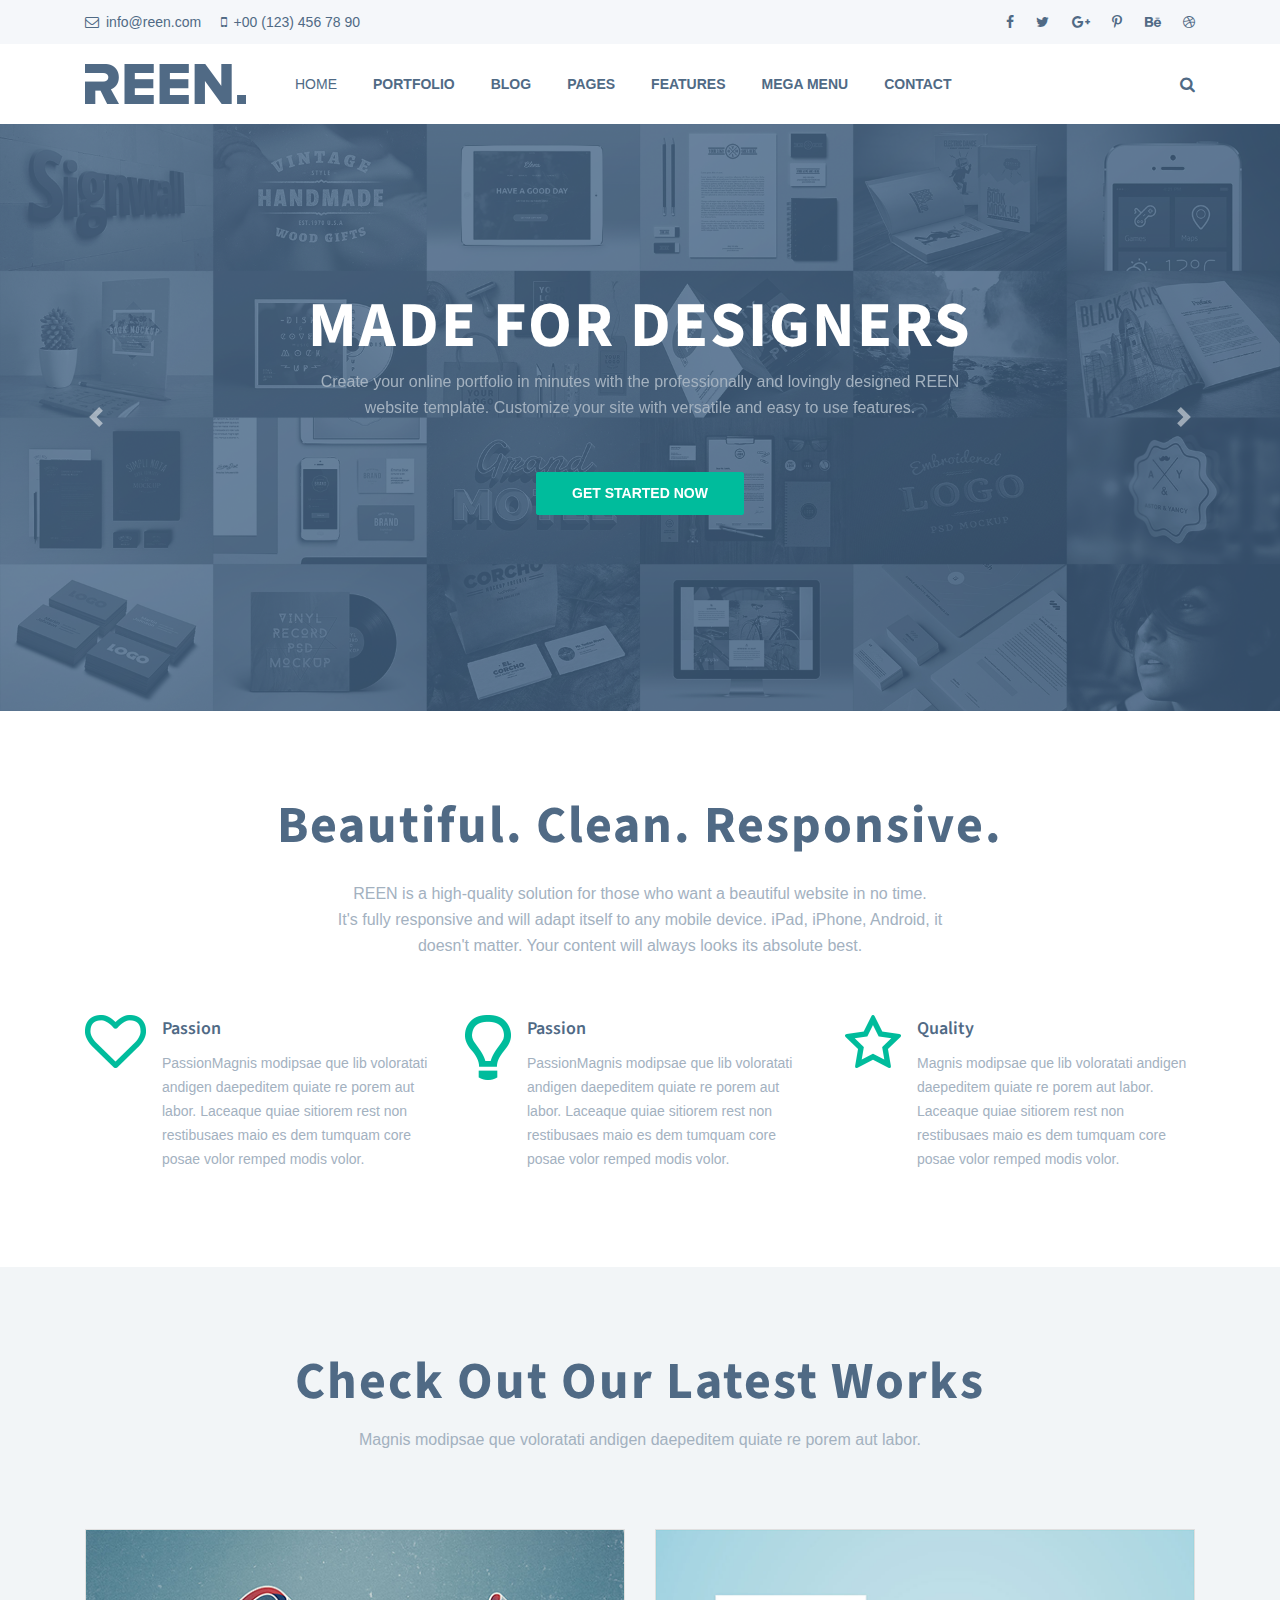
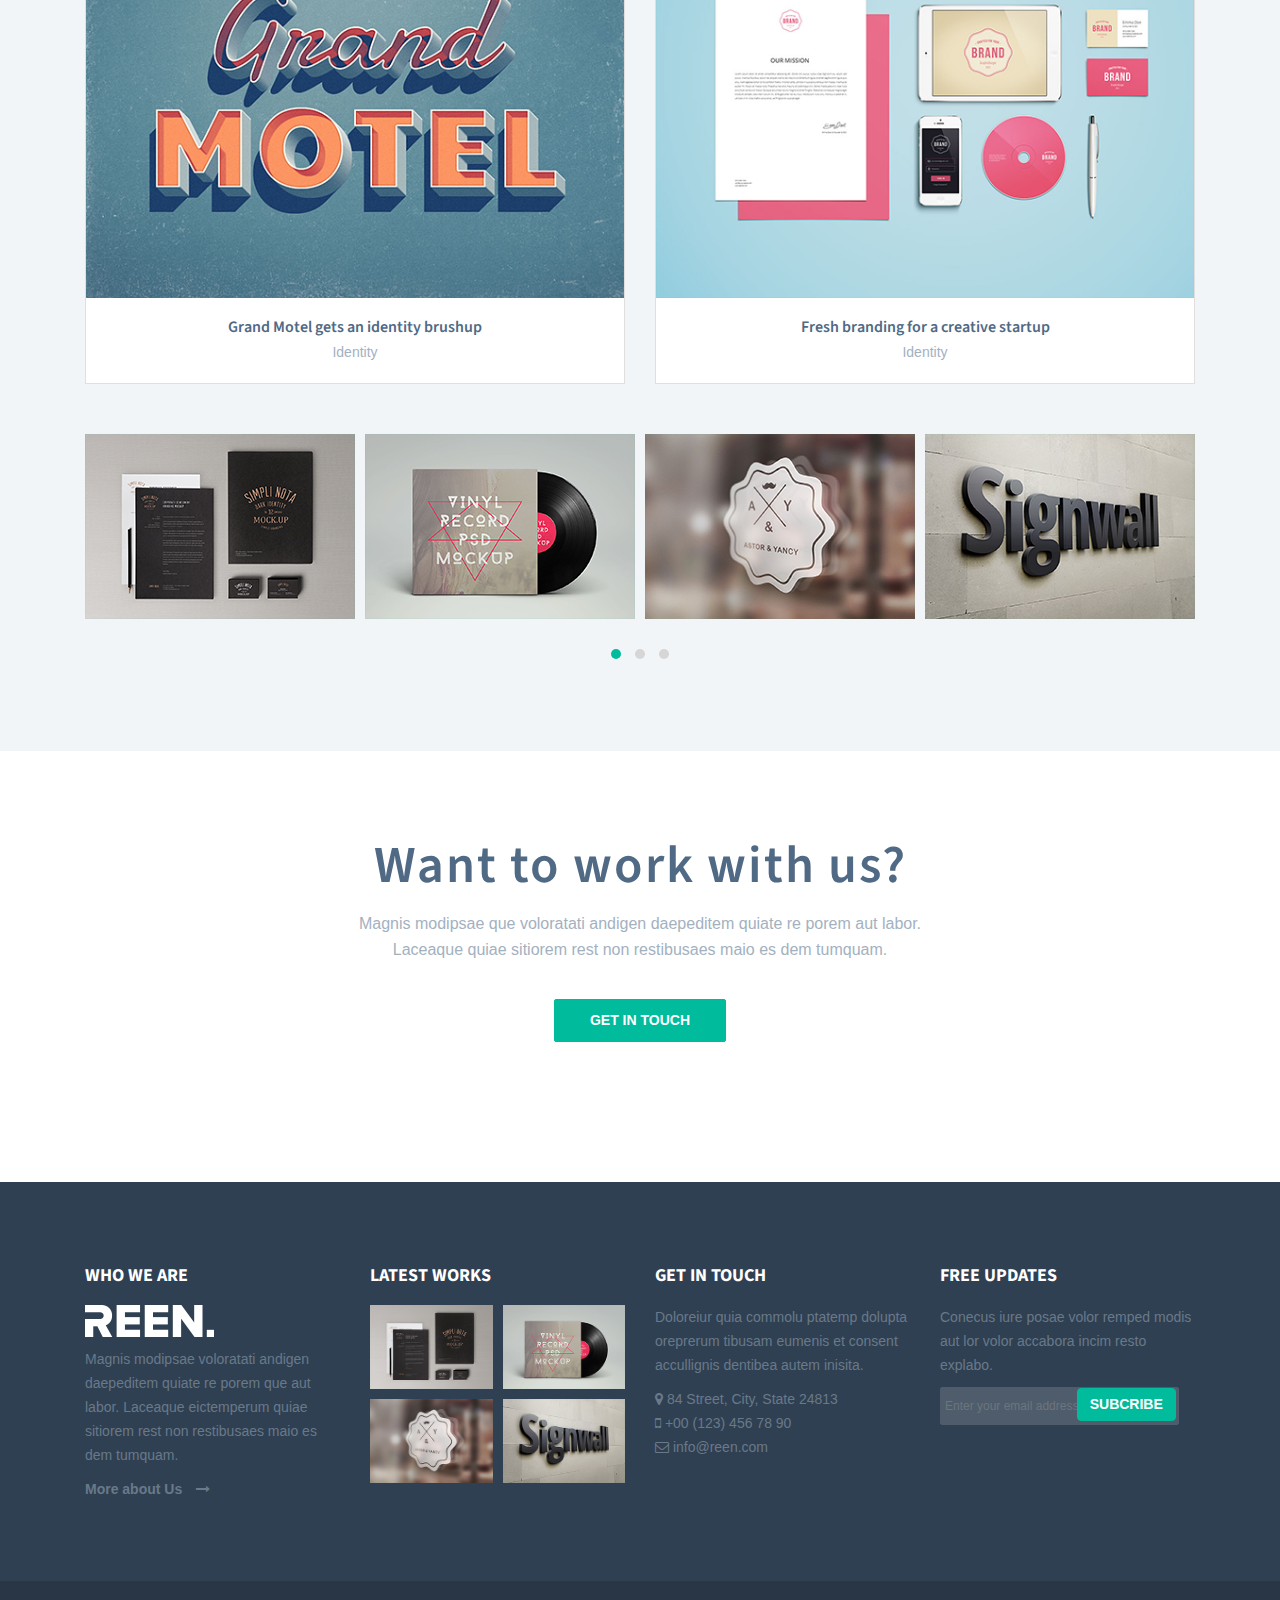
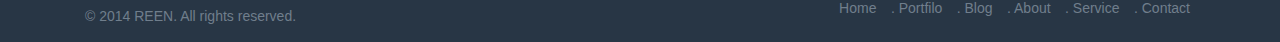
<file: index.html>
<!DOCTYPE html>
<html lang="en">
  <head>
    <!-- Required meta tags -->
    <meta charset="utf-8">
    <meta name="viewport" content="width=device-width, initial-scale=1, shrink-to-fit=no">

    <!-- style.css linking here -->
    <link rel="stylesheet" href="css/style.css">

    <!-- Bootstrap CSS linking here -->
    <link rel="stylesheet" href="css/bootstrap.min.css">

       <!-- font-awesome.min.css linking here -->
    <link rel="stylesheet" href="css/font-awesome.min.css">


    <link rel="stylesheet" href="css/owl.carousel.min.css">
    <link rel="stylesheet" href="css/owl.theme.default.min.css">

    <!-- google font linking here -->
    <link href="https://fonts.googleapis.com/css2?family=Source+Sans+Pro:wght@200;300;400;600;700;900&display=swap" rel="stylesheet">

    <title>Reen | Home</title>
  </head>

  <body>

       <header class="header-section">
       	<div class="top-header">
  			<div class="container">
  				<div class="row">
  					<div class="col-md-6">
  						<ul class="info-inner">
  							<li>
  								<a href="#"><i class="fa fa-envelope-o"></i>info@reen.com</a>
  							</li>
  							<li>
  								<a href="#"><i class="fa fa-mobile"></i>+00 (123) 456 78 90</a>
  							</li>
  							
  						</ul>
  					</div>
  				    <div class="col-md-6">
  				    	<ul class="social-icon">
  				    		<li>
  				    			<a href=""><i class="fa fa-facebook"></i></a>
  				    		</li>

  				    		<li>
  				    			<a href=""><i class="fa fa-twitter"></i></a>
  				    		</li>

  				    		<li>
  				    			<a href=""><i class="fa fa-google-plus" ></i></a>
  				    		</li>

  				    		<li>
  				    			<a href=""><i class="fa fa-pinterest-p"></i></a>
  				    		</li>

  				    		<li>
  				    			<a href=""><i class="fa fa-behance"></i></a>
  				    		</li>
  				    		<li>
  				    			<a href=""><i class="fa fa-dribbble"></i></a>
  				    		</li>
  				    	</ul>
  				    </div>
  				</div>
  			</div>
  		</div>
  		<nav class="navbar navbar-expand-lg navbar-light bg-light">
  			<div class="container">
  				 <a class="navbar-brand" href="index.html">
  				 	<img src="images/logo.png" alt="">
  				 </a>
					 <button class="navbar-toggler" type="button" data-toggle="collapse" data-target="#navbarSupportedContent" aria-controls="navbarSupportedContent" aria-expanded="false" aria-label="Toggle navigation">
					    <span class="navbar-toggler-icon"></span>
					 </button>

					<div class="collapse navbar-collapse" id="navbarSupportedContent">
					    <ul class="navbar-nav mr-auto">
					      <li class="nav-item active">
					         <a class="nav-link" href="#">Home <span class="sr-only">(current)</span></a>
					        </li>
					          <li class="nav-item">
					              <a class="nav-link" href="#">PORTFOLIO</a>
					         </li>
					         <li class="nav-item">
					             <a class="nav-link" href="#">BLOG</a>
					         </li>
					         <li class="nav-item">
					             <a class="nav-link" href="#">PAGES</a>
					         </li>
					         <li class="nav-item">
					             <a class="nav-link" href="#">FEATURES</a>
					         </li>
					         <li class="nav-item">
					             <a class="nav-link" href="#">MEGA MENU</a>
					         </li>
					         <li class="nav-item">
					             <a class="nav-link" href="#">CONTACT</a>
					        </li>
					      </ul>
					     <div class="form-inline my-2 my-lg-0 right-search">
					      <i class="fa fa-search"></i>
					     </div>
				   </div>
  			</div>
        </nav>
       </header>


       <!-- slider section codeb strst -->
       <section class="slider">
       	<div id="carouselExampleCaptions" class="carousel slide" data-ride="carousel">
			 <div class="carousel-inner">
			    <div class="carousel-item active">
			      <img src="images/banner.png" class="d-block w-100" alt="...">
			      <div class="carousel-caption d-none d-md-block">
			        <h2>Made for Designers</h2>
			        <p>Create your online portfolio in minutes with the professionally and lovingly designed REEN<br> website template. Customize your site with versatile and easy to use features.</p>
			        <a href="#" class="btn btn-info"> get started now</a>
			      </div>
			    </div>

			    <div class="carousel-item">
			      <img src="images/banner2.png" class="d-block w-100" alt="...">
			      <div class="carousel-caption d-none d-md-block">
			        <h2>Made for Designers</h2>
			        <p>Create your online portfolio in minutes with the professionally and lovingly designed REEN<br> website template. Customize your site with versatile and easy to use features.</p>
			        <a href="#" class="btn btn-info"> get started now</a>
			      </div>
			    </div>

			    <div class="carousel-item">
			      <img src="images/banner2.png" class="d-block w-100" alt="...">
			      <div class="carousel-caption d-none d-md-block">
			        <h2>Made for Designers</h2>
			        <p>Create your online portfolio in minutes with the professionally and lovingly designed REEN<br> website template. Customize your site with versatile and easy to use features.</p>
			        <a href="#" class="btn btn-info"> get started now</a>
			      </div>
			    </div>
			  </div>

			  <a class="carousel-control-prev" href="#carouselExampleCaptions" role="button" data-slide="prev">
			     <span class="carousel-control-prev-icon" aria-hidden="true"></span>
			     <span class="sr-only">Previous</span>
			  </a>
			  <a class="carousel-control-next" href="#carouselExampleCaptions" role="button" data-slide="next">
			     <span class="carousel-control-next-icon" aria-hidden="true"></span>
			     <span class="sr-only">Next</span>
			  </a>
			</div>
       </section>

    <!-- slider section codeb end -->

    <!-- who we are section code strat -->


    <section class="who-we-are">
    	<div class="container">
    		<div class="row">
    			<div class="col-md-12">
    				<div class="tittle">
    					<h2>Beautiful. Clean. Responsive.</h2>
    					<p>REEN is a high-quality solution for those who want a beautiful website in no time.<br> It's fully responsive and will adapt itself to any mobile device. iPad, iPhone, Android, it<br> doesn't matter. Your content will always looks its absolute best.</p>
    				</div>
    			</div>
    		</div>
    		<div class="row">
    			<div class="col-md-4">
    				<div class="media">
					  <img src="images/icon1.png" class="mr-3" alt="...">
					  <div class="media-body">
					    <h5 class="mt-0">Passion</h5>
					    <p>PassionMagnis modipsae que lib voloratati andigen daepeditem quiate re porem aut labor. Laceaque quiae sitiorem rest non restibusaes maio es dem tumquam core posae volor remped modis volor.</p>
					    
					  </div>
					</div>
    			</div>
    			<div class="col-md-4">
    				<div class="media">
					  <img src="images/icon2.png" class="mr-3" alt="...">
					  <div class="media-body">
					    <h5 class="mt-0">Passion</h5>
					    <p>PassionMagnis modipsae que lib voloratati andigen daepeditem quiate re porem aut labor. Laceaque quiae sitiorem rest non restibusaes maio es dem tumquam core posae volor remped modis volor.</p>
					    
					  </div>
					</div>
    			</div>
    			<div class="col-md-4">
    				<div class="media">
					  <img src="images/icon3.png" class="mr-3" alt="...">
					  <div class="media-body">
					    <h5 class="mt-0">Quality</h5>
					    <p>Magnis modipsae que lib voloratati andigen daepeditem quiate re porem aut labor. Laceaque quiae sitiorem rest non restibusaes maio es dem tumquam core posae volor remped modis volor.</p>
					    
					  </div>
					</div>
    			</div>
    		</div>
    	</div>
    </section>

     <!-- who we are section code end -->

       <!-- works section code stsrt -->
       <section class="work">
              <div class="container">
                <div class="row">
                  <div class="col-md-12">
                    <div class="tittle">
                      <h2>Check out our latest works</h2>
                      <p>Magnis modipsae que voloratati andigen daepeditem quiate re porem aut labor.</p>
                    </div>
                  </div>
                </div>
                <div class="row">
                  <div class="col-md-6">
                    <div class="card">
                       <img src="images/p1.png" class="card-img-top" alt="...">
                        <div class="card-body">
                          <h5 class="card-title">Grand Motel gets an identity brushup</h5>
                          <p class="card-text">Identity</p> 
                        </div>
                     </div>
                  </div>

                   <div class="col-md-6">
                    <div class="card">
                       <img src="images/p2.png" class="card-img-top" alt="...">
                        <div class="card-body">
                          <h5 class="card-title">Fresh branding for a creative startup</h5>
                          <p class="card-text">Identity</p> 
                        </div>
                     </div>
                  </div>
                </div>
                <div class="row">
                  <div class="col-md-12">
                    <div class="owl-carousel owl-theme">
                        <div class="item">
                          <img src="images/s1.png" alt="">
                        </div>
                         <div class="item">
                          <img src="images/s2.png" alt="">
                        </div>
                         <div class="item">
                          <img src="images/s3.png" alt="">
                        </div>
                         <div class="item">
                          <img src="images/s4.png" alt="">
                        </div>
                        <div class="item">
                          <img src="images/s1.png" alt="">
                        </div>
                         <div class="item">
                          <img src="images/s2.png" alt="">
                        </div>
                         <div class="item">
                          <img src="images/s3.png" alt="">
                        </div>
                         <div class="item">
                          <img src="images/s4.png" alt="">
                        </div>
                        <div class="item">
                          <img src="images/s1.png" alt="">
                        </div>
                         <div class="item">
                          <img src="images/s2.png" alt="">
                        </div>
                         <div class="item">
                          <img src="images/s3.png" alt="">
                        </div>
                         <div class="item">
                          <img src="images/s4.png" alt="">
                        </div>

                    </div>
                  </div>
                </div>
              </div>
            </section>

            <!-- work section code end -->


            <!-- get in touch section code start -->

            <section class="get-in-touch">
              <div class="container">
                <div class="row">
                  <div class="col-md-12">
                    <div class="tittle">
                      <h2>Want to work with us?</h2>
                      <p>Magnis modipsae que voloratati andigen daepeditem quiate re porem aut labor.<br> Laceaque quiae sitiorem rest non restibusaes maio es dem tumquam.</p>
                      <a href="#" class="btn btn-info"> Get in Touch</a>
                    </div>
                  </div>
                </div>
              </div>
            </section>

            <!-- get in touch section code end -->

            <!-- footer section code stsrt -->

            <footer class="footer-section">
              <div class="container">
                <div class="row">
                  <div class="col-md-3">
                    <div class="widget">
                      <h4>Who we are</h4>
                      <img src="images/logor.png" alt="">
                      <p>Magnis modipsae voloratati andigen daepeditem quiate re porem que aut labor. Laceaque eictemperum quiae sitiorem rest non restibusaes maio es dem tumquam.</p>
                      <a href="#" class="link">More about Us <i class="fa fa-long-arrow-right"></i></a>
                    </div>
                  </div>
                   <div class="col-md-3">
                    <div class="widget">
                      <h4>Latest works</h4>
                      <div class="row">
                        <div class="col-sm-12 no-mar">
                            <div class="card-group">
                                <div class="card">
                                  <img src="images/s1.png" class="card-img-top" alt="...">   
                                </div>
                                <div class="card">
                                   <img src="images/s2.png" class="card-img-top" alt="...">
                                </div>
                           </div>
                        </div>
                          <div class="col-sm-12 no-mar">
                            <div class="card-group">
                                <div class="card">
                                   <img src="images/s3.png" class="card-img-top" alt="...">
                                      </div>
                                 <div class="card">
                                   <img src="images/s4.png" class="card-img-top" alt="...">
                                 </div>
                           </div>
                        </div>
                      </div>
                  
                    </div>
                  </div>
                   <div class="col-md-3">
                    <div class="widget">
                      <h4>Get in touch</h4>
                      <p>Doloreiur quia commolu ptatemp dolupta oreprerum tibusam eumenis et consent accullignis dentibea autem inisita.</p>
                      <p><i class="fa fa-map-marker"></i> 84 Street, City, State 24813 <br><i class="fa fa-mobile"></i> +00 (123) 456 78 90<br><i class="fa fa-envelope-o"></i> info@reen.com</p>
                    </div>
                  </div>
                   <div class="col-md-3">
                    <div class="widget">
                      <h4>Free updates</h4>
                      <p>Conecus iure posae volor remped modis aut lor volor accabora incim resto explabo.</p>
                      <form class="form">
  
                          <div class="form-group mx-sm-3 mb-2">
                            <input type="password" class="form-control" id="inputPassword2" placeholder="Enter your email address">
                          </div>
                          <button type="submit" class="btn btn-primary mb-2">SUBCRIBE</button>
                        </form>

                    </div>
                  </div>
                </div>
              </div>
            </footer>

            <!-- footer section code end -->


            <!-- main fotter section code start -->
            <footer class="main-footert">
              <div class="container">
                <div class="row">
                  <div class="col-md-6">
                    <p class="copyright">&copy;  2014 REEN. All rights reserved.</p>
                  </div>
                  <div class="col-md-6">
                    <nav class="main-manu">
                        <ul>
                          <li><a href="index.html">Home</a></li>
                          <li><a href="#"> . Portfilo</a></li>
                          <li><a href="#"> . Blog</a></li>
                          <li><a href="#"> . About</a></li>
                          <li><a href="#"> . Service</a></li>
                          <li><a href="#"> . Contact</a></li>
                        </ul>
                        
                      </nav>

                  </div>

                </div>
              </div>
            </footer>


            <!-- main fotter section code end -->



    <!-- Optional JavaScript -->
    <!-- jQuery first, then Popper.js, then Bootstrap JS -->
    <script src="https://code.jquery.com/jquery-3.5.1.slim.min.js"></script>
    <script src="https://cdn.jsdelivr.net/npm/popper.js@1.16.1/dist/umd/popper.min.js" ></script>
    <script src="js/bootstrap.min.js" ></script>
    <script src="js/owl.carousel.min.js"></script>
    <script>
      $('.owl-carousel').owlCarousel({
            loop:true,
            margin:10,
            nav:false,
            autoplay:true,
            autoplayTimeout:4000,
            responsive:{
                0:{
                    items:1
                },
                600:{
                    items:2
                },
                1000:{
                    items:4
                }
            }
        })
    </script>

  </body>
</html>
</file>
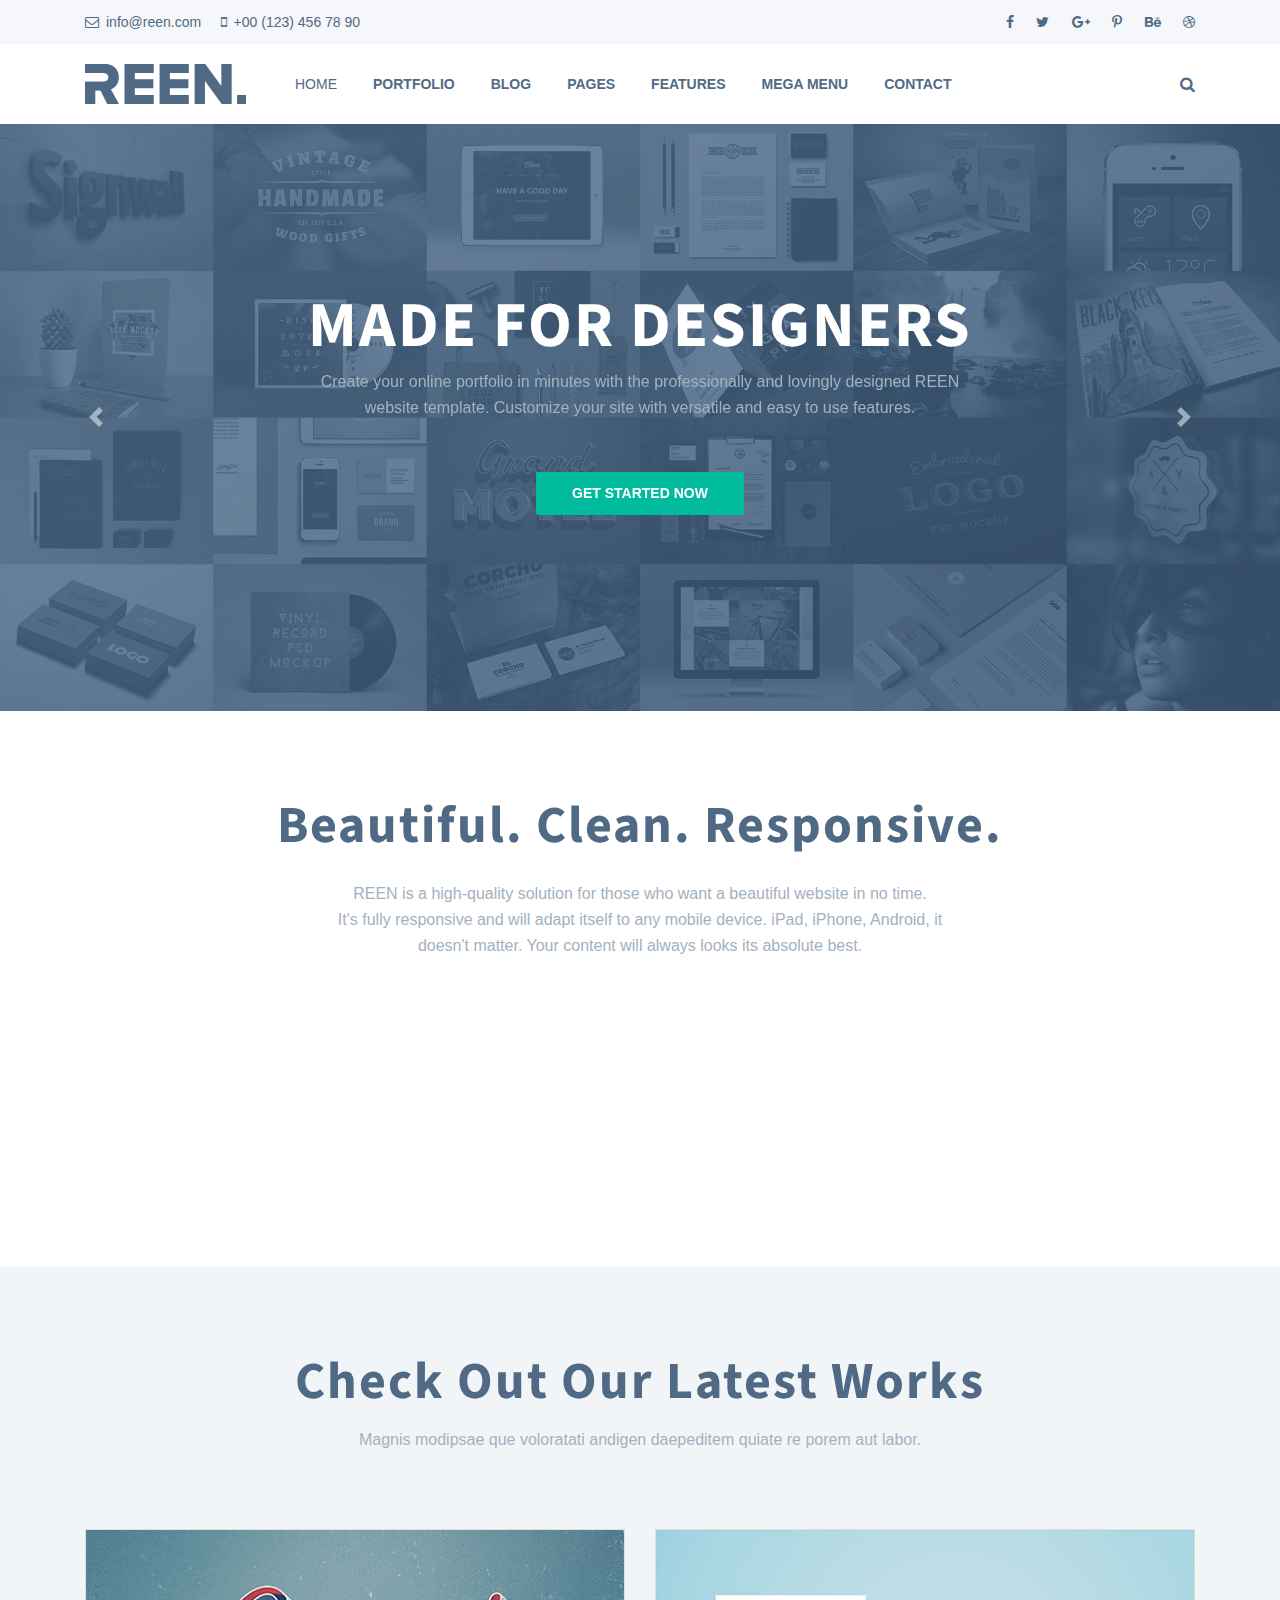
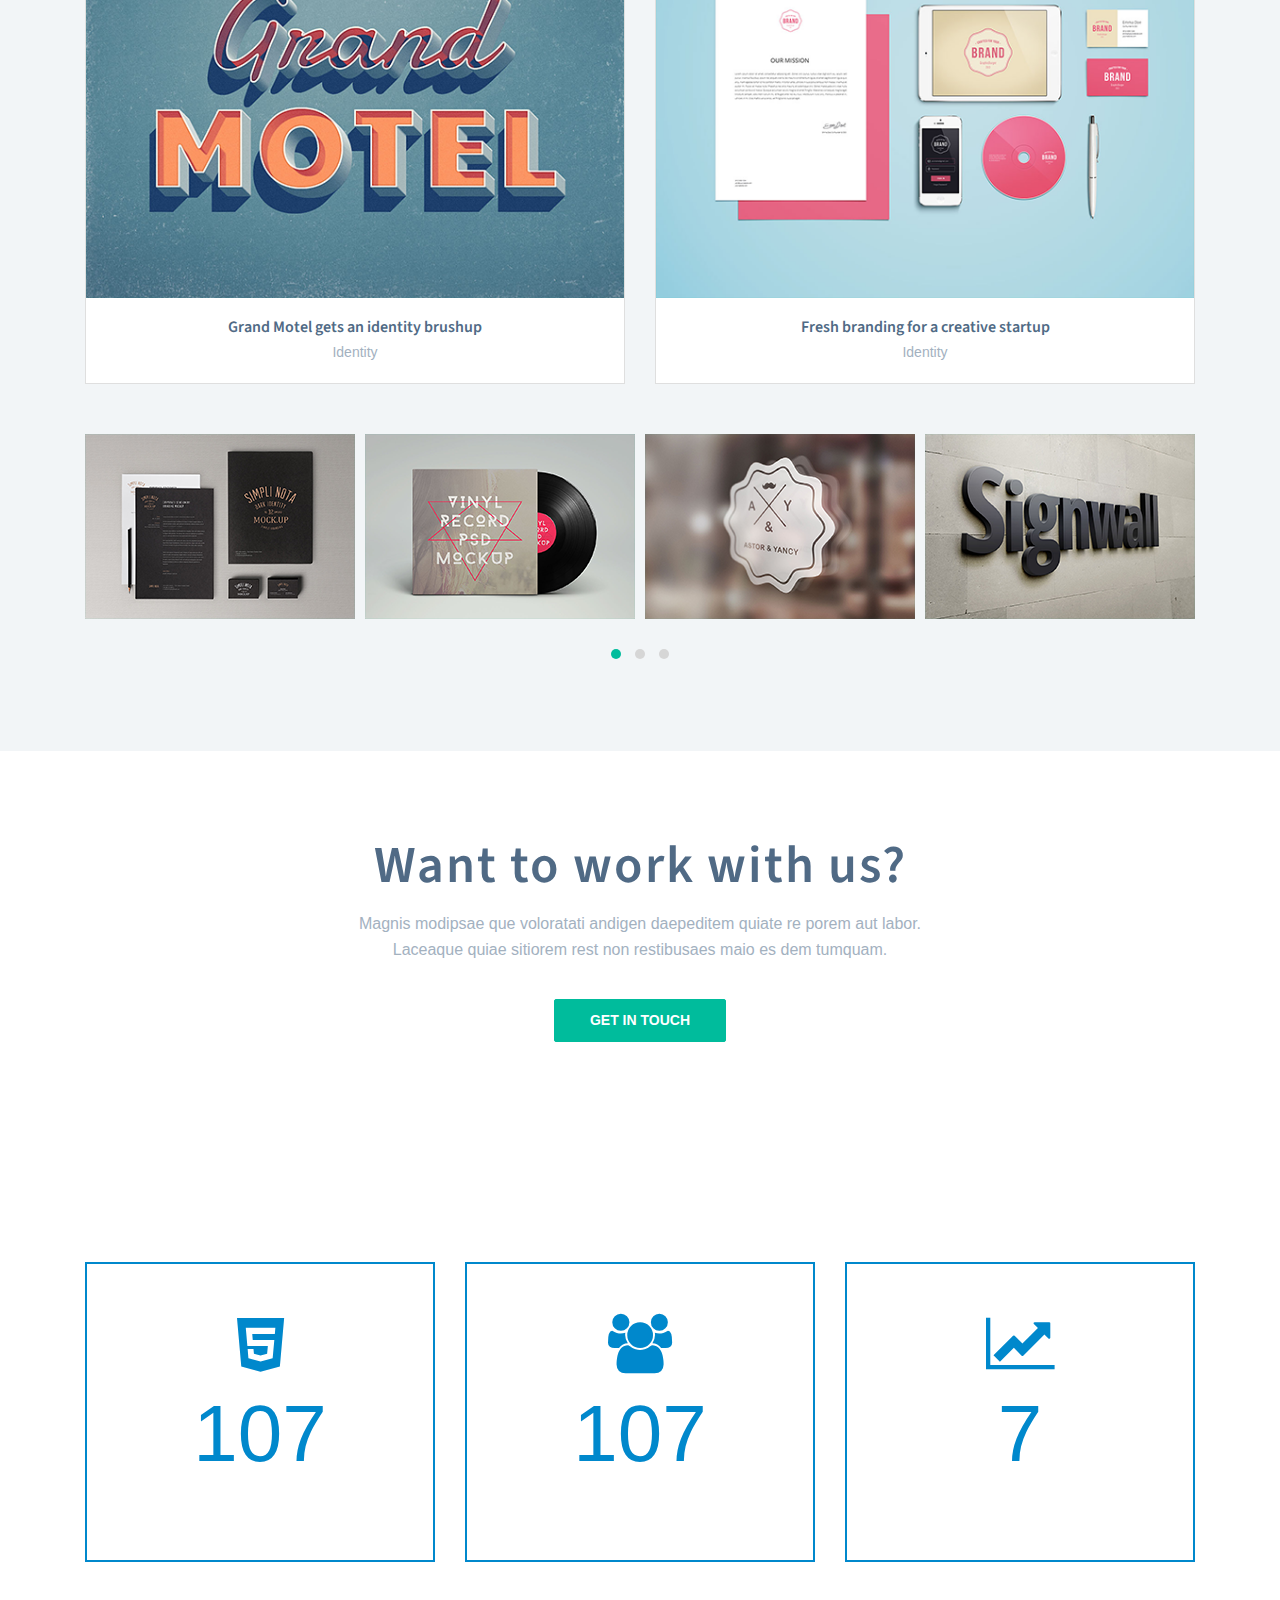
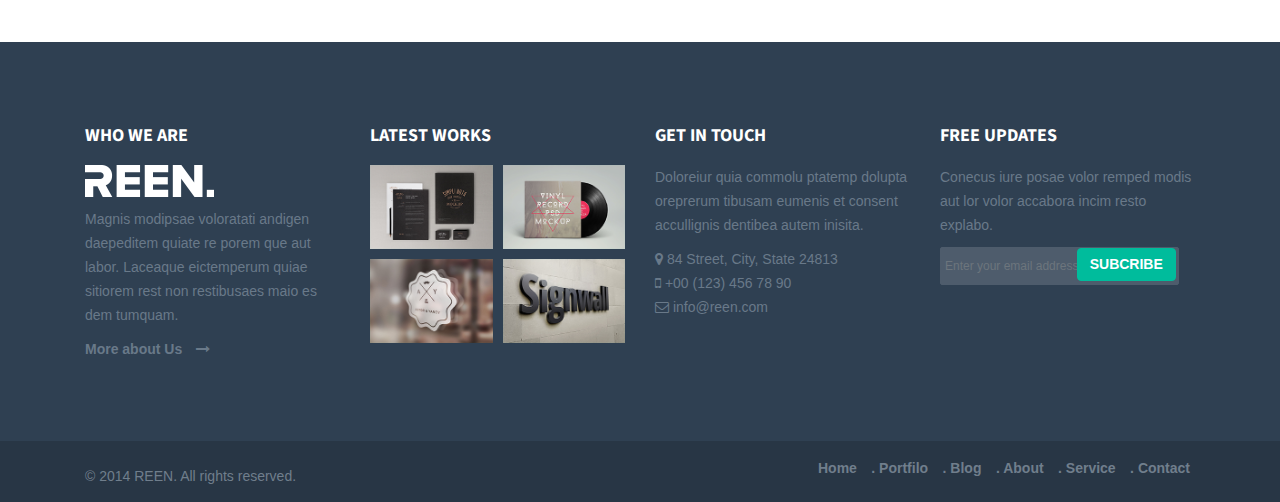
<file: SSB288Class11/index.html>
<!DOCTYPE html>
<html lang="en">
  <head>
    <!-- Required meta tags -->
    <meta charset="utf-8">
    <meta name="viewport" content="width=device-width, initial-scale=1, shrink-to-fit=no">

    <!-- style.css linking here -->
    <link rel="stylesheet" href="css/style.css">

    <!-- Bootstrap CSS linking here -->
    <link rel="stylesheet" href="css/bootstrap.min.css">

       <!-- font-awesome.min.css linking here -->
    <link rel="stylesheet" href="css/font-awesome.min.css">
   
     <!-- owl.carousel.min.css linking here -->
    <link rel="stylesheet" href="css/owl.carousel.min.css">
    <!-- owl.theme.default.min.css linking here -->
    <link rel="stylesheet" href="css/owl.theme.default.min.css">

    <!-- logo linking here -->
    <link rel="icon" href="images/logo.png">

    <!-- owl.theme.default.min.css linking here -->
    <link rel="stylesheet" href="css/animate.css">

    <!-- google font linking here -->
    <link href="https://fonts.googleapis.com/css2?family=Source+Sans+Pro:wght@200;300;400;600;700;900&display=swap" rel="stylesheet">

    <title>Reen | Home</title>
  </head>

  <body>

       <header class="header-section">
       	<div class="top-header">
  			<div class="container">
  				<div class="row">
  					<div class="col-md-6">
  						<ul class="info-inner">
  							<li>
  								<a href="#"><i class="fa fa-envelope-o"></i>info@reen.com</a>
  							</li>
  							<li>
  								<a href="#"><i class="fa fa-mobile"></i>+00 (123) 456 78 90</a>
  							</li>
  							
  						</ul>
  					</div>
  				    <div class="col-md-6">
  				    	<ul class="social-icon">
  				    		<li>
  				    			<a href=""><i class="fa fa-facebook"></i></a>
  				    		</li>

  				    		<li>
  				    			<a href=""><i class="fa fa-twitter"></i></a>
  				    		</li>

  				    		<li>
  				    			<a href=""><i class="fa fa-google-plus" ></i></a>
  				    		</li>

  				    		<li>
  				    			<a href=""><i class="fa fa-pinterest-p"></i></a>
  				    		</li>

  				    		<li>
  				    			<a href=""><i class="fa fa-behance"></i></a>
  				    		</li>
  				    		<li>
  				    			<a href=""><i class="fa fa-dribbble"></i></a>
  				    		</li>
  				    	</ul>
  				    </div>
  				</div>
  			</div>
  		</div>
  		<nav class="navbar navbar-expand-lg navbar-light bg-light navbar-wrapper">
  			<div class="container">
  				 <a class="navbar-brand" href="index.html">
  				 	<img src="images/logo.png" alt="">
  				 </a>
					 <button class="navbar-toggler" type="button" data-toggle="collapse" data-target="#navbarSupportedContent" aria-controls="navbarSupportedContent" aria-expanded="false" aria-label="Toggle navigation">
					    <span class="navbar-toggler-icon"></span>
					 </button>

					<div class="collapse navbar-collapse" id="navbarSupportedContent">
					    <ul class="navbar-nav mr-auto">
					      <li class="nav-item active">
					         <a class="nav-link" href="#">Home <span class="sr-only">(current)</span></a>
					        </li>
					          <li class="nav-item">
					              <a class="nav-link" href="#">PORTFOLIO</a>
					         </li>
					         <li class="nav-item">
					             <a class="nav-link" href="#">BLOG</a>
					         </li>
					         <li class="nav-item">
					             <a class="nav-link" href="#">PAGES</a>
					         </li>
					         <li class="nav-item">
					             <a class="nav-link" href="#">FEATURES</a>
					         </li>
					         <li class="nav-item">
					             <a class="nav-link" href="#">MEGA MENU</a>
					         </li>
					         <li class="nav-item">
					             <a class="nav-link" href="#">CONTACT</a>
					        </li>
					      </ul>
					     <div class="form-inline my-2 my-lg-0 right-search right">
					      <i class="fa fa-search"></i>
					     </div>
				   </div>
  			</div>
        </nav>
       </header>


       <!-- slider section codeb strst -->
       <section class="slider">
       	<div id="carouselExampleCaptions" class="carousel slide" data-ride="carousel">
			 <div class="carousel-inner">
			    <div class="carousel-item active">
			      <img src="images/banner.png" class="d-block w-100" alt="...">
			      <div class="carousel-caption d-none d-md-block">
			        <h2>Made for Designers</h2>
			        <p>Create your online portfolio in minutes with the professionally and lovingly designed REEN<br> website template. Customize your site with versatile and easy to use features.</p>
			        <a href="#" class="btn btn-info"> get started now</a>
			      </div>
			    </div>

			    <div class="carousel-item">
			      <img src="images/banner2.png" class="d-block w-100" alt="...">
			      <div class="carousel-caption d-none d-md-block">
			        <h2>Made for Designers</h2>
			        <p>Create your online portfolio in minutes with the professionally and lovingly designed REEN<br> website template. Customize your site with versatile and easy to use features.</p>
			        <a href="#" class="btn btn-info"> get started now</a>
			      </div>
			    </div>

			    <div class="carousel-item">
			      <img src="images/banner2.png" class="d-block w-100" alt="...">
			      <div class="carousel-caption d-none d-md-block">
			        <h2>Made for Designers</h2>
			        <p>Create your online portfolio in minutes with the professionally and lovingly designed REEN<br> website template. Customize your site with versatile and easy to use features.</p>
			        <a href="#" class="btn btn-info"> get started now</a>
			      </div>
			    </div>
			  </div>

			  <a class="carousel-control-prev" href="#carouselExampleCaptions" role="button" data-slide="prev">
			     <span class="carousel-control-prev-icon" aria-hidden="true"></span>
			     <span class="sr-only">Previous</span>
			  </a>
			  <a class="carousel-control-next" href="#carouselExampleCaptions" role="button" data-slide="next">
			     <span class="carousel-control-next-icon" aria-hidden="true"></span>
			     <span class="sr-only">Next</span>
			  </a>
			</div>
       </section>

    <!-- slider section codeb end -->

    <!-- who we are section code strat -->


    <section class="who-we-are">
    	<div class="container">
    		<div class="row">
    			<div class="col-md-12 wow slideInTop" data-wow-duration="1s" data-wow-delay="1s">
    				<div class="tittle">
    					<h2>Beautiful. Clean. Responsive.</h2>
    					<p>REEN is a high-quality solution for those who want a beautiful website in no time.<br> It's fully responsive and will adapt itself to any mobile device. iPad, iPhone, Android, it<br> doesn't matter. Your content will always looks its absolute best.</p>
    				</div>
    			</div>
    		</div>
    		<div class="row">
    			<div class="col-md-4 wow slideInLeft" data-wow-duration="1s" data-wow-delay="1s">
    				<div class="media">
					  <img src="images/icon1.png" class="mr-3" alt="...">
					  <div class="media-body">
					    <h5 class="mt-0">Passion</h5>
					    <p>PassionMagnis modipsae que lib voloratati andigen daepeditem quiate re porem aut labor. Laceaque quiae sitiorem rest non restibusaes maio es dem tumquam core posae volor remped modis volor.</p>
					    
					  </div>
					</div>
    			</div>
    			<div class="col-md-4 wow slideInDown" data-wow-duration="1s" data-wow-delay="1s">
    				<div class="media">
					  <img src="images/icon2.png" class="mr-3" alt="...">
					  <div class="media-body">
					    <h5 class="mt-0">Passion</h5>
					    <p>PassionMagnis modipsae que lib voloratati andigen daepeditem quiate re porem aut labor. Laceaque quiae sitiorem rest non restibusaes maio es dem tumquam core posae volor remped modis volor.</p>
					    
					  </div>
					</div>
    			</div>
    			<div class="col-md-4 wow slideInRight" data-wow-duration="1s" data-wow-delay="1">
    				<div class="media">
					  <img src="images/icon3.png" class="mr-3" alt="...">
					  <div class="media-body">
					    <h5 class="mt-0">Quality</h5>
					    <p>Magnis modipsae que lib voloratati andigen daepeditem quiate re porem aut labor. Laceaque quiae sitiorem rest non restibusaes maio es dem tumquam core posae volor remped modis volor.</p>
					    
					  </div>
					</div>
    			</div>
    		</div>
    	</div>
    </section>

     <!-- who we are section code end -->

       <!-- works section code stsrt -->
       <section class="work">
              <div class="container">
                <div class="row">
                  <div class="col-md-12">
                    <div class="tittle">
                      <h2>Check out our latest works</h2>
                      <p>Magnis modipsae que voloratati andigen daepeditem quiate re porem aut labor.</p>
                    </div>
                  </div>
                </div>
                <div class="row">
                  <div class="col-md-6">
                    <div class="card">
                       <img src="images/p1.png" class="card-img-top" alt="...">
                        <div class="card-body">
                          <h5 class="card-title">Grand Motel gets an identity brushup</h5>
                          <p class="card-text">Identity</p> 
                        </div>
                     </div>
                  </div>

                   <div class="col-md-6">
                    <div class="card">
                       <img src="images/p2.png" class="card-img-top" alt="...">
                        <div class="card-body">
                          <h5 class="card-title">Fresh branding for a creative startup</h5>
                          <p class="card-text">Identity</p> 
                        </div>
                     </div>
                  </div>
                </div>
                <div class="row">
                  <div class="col-md-12">
                    <div class="owl-carousel owl-theme">
                        <div class="item">
                          <img src="images/s1.png" alt="">
                        </div>
                         <div class="item">
                          <img src="images/s2.png" alt="">
                        </div>
                         <div class="item">
                          <img src="images/s3.png" alt="">
                        </div>
                         <div class="item">
                          <img src="images/s4.png" alt="">
                        </div>
                        <div class="item">
                          <img src="images/s1.png" alt="">
                        </div>
                         <div class="item">
                          <img src="images/s2.png" alt="">
                        </div>
                         <div class="item">
                          <img src="images/s3.png" alt="">
                        </div>
                         <div class="item">
                          <img src="images/s4.png" alt="">
                        </div>
                        <div class="item">
                          <img src="images/s1.png" alt="">
                        </div>
                         <div class="item">
                          <img src="images/s2.png" alt="">
                        </div>
                         <div class="item">
                          <img src="images/s3.png" alt="">
                        </div>
                         <div class="item">
                          <img src="images/s4.png" alt="">
                        </div>

                    </div>
                  </div>
                </div>
              </div>
            </section>

            <!-- work section code end -->


            <!-- get in touch section code start -->

            <section class="get-in-touch">
              <div class="container">
                <div class="row">
                  <div class="col-md-12">
                    <div class="tittle">
                      <h2>Want to work with us?</h2>
                      <p>Magnis modipsae que voloratati andigen daepeditem quiate re porem aut labor.<br> Laceaque quiae sitiorem rest non restibusaes maio es dem tumquam.</p>
                      <a href="#" class="btn btn-info"> Get in Touch</a>
                    </div>
                  </div>
                </div>
              </div>
            </section>

            <!-- get in touch section code end -->

              <!-- get in touch section code start -->

            <section class="get-in-touch">
              <div class="container">
                <div class="row">
                  <div class="col-md-4">
                    <div class="counter">
                      <i class="fa fa-html5"></i>
                        <p><span class="demo"></span></p>
                    </div>
                   
                  </div>

                     <div class="col-md-4">
                    <div class="counter">
                      <i class="fa fa-users"></i>
                        <p><span class="users"></span></p>
                    </div>
                   
                  </div>
                     <div class="col-md-4">
                    <div class="counter">
                      <i class="fa fa-line-chart"></i>
                        <p><span class="line"></span></p>
                    </div>
                   
                  </div>
                </div>
              </div>
            </section>

            <!-- get in touch section code end -->


            <!-- footer section code stsrt -->

            <footer class="footer-section">
              <div class="container">
                <div class="row">
                  <div class="col-md-3">
                    <div class="widget">
                      <h4>Who we are</h4>
                      <img src="images/logor.png" alt="">
                      <p>Magnis modipsae voloratati andigen daepeditem quiate re porem que aut labor. Laceaque eictemperum quiae sitiorem rest non restibusaes maio es dem tumquam.</p>
                      <a href="#" class="link">More about Us <i class="fa fa-long-arrow-right"></i></a>
                    </div>
                  </div>
                   <div class="col-md-3">
                    <div class="widget">
                      <h4>Latest works</h4>
                      <div class="row">
                        <div class="col-sm-12 no-mar">
                            <div class="card-group">
                                <div class="card">
                                  <img src="images/s1.png" class="card-img-top" alt="...">   
                                </div>
                                <div class="card">
                                   <img src="images/s2.png" class="card-img-top" alt="...">
                                </div>
                           </div>
                        </div>
                          <div class="col-sm-12 no-mar">
                            <div class="card-group">
                                <div class="card">
                                   <img src="images/s3.png" class="card-img-top" alt="...">
                                      </div>
                                 <div class="card">
                                   <img src="images/s4.png" class="card-img-top" alt="...">
                                 </div>
                           </div>
                        </div>
                      </div>
                  
                    </div>
                  </div>
                   <div class="col-md-3">
                    <div class="widget">
                      <h4>Get in touch</h4>
                      <p>Doloreiur quia commolu ptatemp dolupta oreprerum tibusam eumenis et consent accullignis dentibea autem inisita.</p>
                      <p><i class="fa fa-map-marker"></i> 84 Street, City, State 24813 <br><i class="fa fa-mobile"></i> +00 (123) 456 78 90<br><i class="fa fa-envelope-o"></i> info@reen.com</p>
                    </div>
                  </div>
                   <div class="col-md-3">
                    <div class="widget">
                      <h4>Free updates</h4>
                      <p>Conecus iure posae volor remped modis aut lor volor accabora incim resto explabo.</p>
                      <form class="form">
  
                          <div class="form-group mx-sm-3 mb-2">
                            <input type="password" class="form-control" id="inputPassword2" placeholder="Enter your email address">
                          </div>
                          <button type="submit" class="btn btn-primary mb-2">SUBCRIBE</button>
                        </form>

                    </div>
                  </div>
                </div>
              </div>
            </footer>

            <!-- footer section code end -->


            <!-- main fotter section code start -->
            <footer class="main-footert">
              <div class="container">
                <div class="row">
                  <div class="col-md-6">
                    <p class="copyright">&copy;  2014 REEN. All rights reserved.</p>
                  </div>
                  <div class="col-md-6">
                    <nav class="main-manu">
                        <ul>
                          <li><a href="index.html">Home</a></li>
                          <li><a href="#"> . Portfilo</a></li>
                          <li><a href="#"> . Blog</a></li>
                          <li><a href="#"> . About</a></li>
                          <li><a href="#"> . Service</a></li>
                          <li><a href="#"> . Contact</a></li>
                        </ul>
                        
                      </nav>

                  </div>

                </div>
              </div>
            </footer>


            <!-- main fotter section code end -->



    <!-- Optional JavaScript -->
    <!-- jQuery first, then Popper.js, then Bootstrap JS -->
    <script src="https://code.jquery.com/jquery-3.5.1.slim.min.js"></script>
    <script src="https://cdn.jsdelivr.net/npm/popper.js@1.16.1/dist/umd/popper.min.js" ></script>
    <script src="js/bootstrap.min.js" ></script>
    <script src="js/owl.carousel.min.js"></script>

    
            

    <!-- stickUp.min.js linking here -->

    <script src="js/stickUp.min.js"> </script>


            <script type="text/javascript">
              //initiating jQuery
              jQuery(function($) {
                $(document).ready( function() {
                  //enabling stickUp on the '.navbar-wrapper' class
                  $('.navbar-wrapper').stickUp();
                });
              });

            </script>


        <script src="js/wow.js"></script>
              <script>
                  wow = new WOW(
                      {
                        animateClass: 'animated',
                        offset:       100,
                        callback:     function(box) {
                          console.log("WOW: animating <" + box.tagName.toLowerCase() + ">")
                        }
                      }
                    );
                  wow.init();
                            
              </script>

              <!-- animationCounter.js code here  -->
               <script src="js/animationCounter.js"></script>

                  <script type="text/javascript">
                    $('.demo').animationCounter({
                      start: 100,
                       delay: 100,

                      end: 1000
                    });

                    $('.users').animationCounter({
                      start: 100,
                       delay: 100,

                      end: 1500
                    });

                    $('.line').animationCounter({
                      start: 0,
                       delay: 100,

                      end: 10000
                    });
                
                
                
                  </script>
          <script>


      $('.owl-carousel').owlCarousel({
            loop:true,
            margin:10,
            nav:false,
            autoplay:true,
            autoplayTimeout:4000,
            responsive:{
                0:{
                    items:1
                },
                600:{
                    items:2
                },
                1000:{
                    items:4
                }
            }
        })
    </script>

  </body>
</html>
</file>
<file: css/style.css>
*{
	padding: 0px;
	margin: 0px;

}
body{
	font-family: 'Source Sans Pro', sans-serif; 
	font-size:14px;
	line-height: 24px;
}

h1, h2, h3, h4, h5, h6{
	font-family: 'Source Sans Pro', sans-serif; 
}
a, a:hover{
	text-decoration: none;

}


    /*Reen home page css code here*/

 /*header section code here*/

.header-section{
	width: 100%;

}

.top-header{
	width: 100%;
	padding: 10px 0px;
	background: #f5f7fa;
} 

.top-header .info-inner{
	display: block;
	margin: 0px;
}

.top-header .info-inner li{
	list-style: none;
	display: inline-block;


}   

.top-header .info-inner li a{
	font-size: 14px;
	color: #506a85;
	margin-right: 15px;

}

.top-header .info-inner li a .fa {
    margin-right: 7px;
}


.top-header .social-icon{
	text-align: right;
	display: block;
	margin: 0px;
}

.top-header .social-icon li{
	list-style: none;
	display: inline-block;

}   

.top-header .social-icon li a{
	font-size: 14px;
	color: #506a85;
	margin: 0px 0px 0px 18px;


}

.header-section .bg-light{
	padding: 15px 0px;
	background: #fff !important;

}

.header-section  .navbar-expand-lg .navbar-nav{
	margin-left: 15px;
}

.header-section .navbar-light .navbar-nav .nav-link{
	color: #506a85;
	font-size: 14px;
	text-transform: uppercase;
	font-weight: 600;
	margin: 0px 10px;
}

.header-section .navbar-light .navbar-nav .active .nav-link{
	color: #506a85;
	font-weight: 400;

}

.header-section .navbar-light .navbar-nav .nav-link:focus, .header-section .navbar-light .navbar-nav .nav-link:hover{
	color: #00bc9c;
}

.header-section .right-search .fa{
	color: #506a85;
}

/*slider section code start*/
.slider{
	width: 100%;
}
.slider .carousel-caption{
	position: absolute;
	right: 15%;
	bottom: 30%;
	left: 15%;
	padding-top: 20px;
	padding-bottom: 20px;
	color: #fff;
	text-align: center;
}

.slider .carousel-caption h2{
	font-size: 64px;
	line-height: 70px;
	font-weight: 700;
	text-transform: uppercase;
	letter-spacing: 2px;

}

.slider .carousel-caption p{
	font-size: 16px;
	line-height: 26px;
	font-weight: 400;
	color: #a3b1bf;

}

.slider .carousel-caption .btn-info{
	font-size: 14px;
	font-weight: 600;
	text-transform: uppercase;
	padding: 10px 35px;
	margin-top: 35px;
	border-radius: 2px;
	background: #00bc9c;
	color: #fff;
	border: 1px solid #00bc9c;
	transition: 1s;

}

.slider .carousel-caption .btn-info:focus, .slider .carousel-caption .btn-info:hover{
	background: transparent;
	color: #00bc9c;
	border: 1px solid #00bc9c;

}

/*who-we-are code start*/

.who-we-are{
	width: 100%;
	padding: 80px 0px;
}
.who-we-are .tittle{
	width: 100%;
	text-align: center;
}

.who-we-are .tittle h2{
   font-size: 52px;
	line-height: 70px;
	font-weight: 700;
	text-transform: capitalize;
	letter-spacing: 2px;
	color:  #506a85;
	margin-bottom: 20px;

}

.who-we-are .tittle p{
   font-size: 16px;
	line-height: 26px;
	font-weight: 400;
	color: #a3b1bf;

}

.who-we-are .media{
	margin-top: 40px;
}

.who-we-are .media .media-body h5{
	font-size: 18px;
	line-height: 28px;
	font-weight: 600;
	color: #506a85;

}

.who-we-are .media .media-body p{
	font-size: 14px;
	line-height: 24px;
	font-weight: 400;
	color: #a3b1bf;

}

/* work sectioon code stsrt*/

.work{
	width: 100%;
	padding: 80px 0px;
	background: #f2f5f7;
}

.work .tittle{
	width: 100%;
	padding-bottom: 60px;
	text-align: center;
}

.work .tittle h2{
   font-size: 52px;
	line-height: 70px;
	font-weight: 700;
	text-transform: capitalize;
	letter-spacing: 2px;
	color:  #506a85;
	margin-bottom: 10px;

}

.work .tittle p{
   font-size: 16px;
	line-height: 26px;
	font-weight: 400;
	color: #a3b1bf;

}

.work .card{
	text-align: center;
	border-radius: 0px;
}
.work .card .card-img-top{
	border-radius: 0px;
}


.work .card .card-body .card-title{
	font-size: 16px;
	font-weight: 600;
    color:  #506a85;
    margin-bottom: 5px;

}

 .work .card .card-body .card-text{
 	font-size: 14px;
	font-weight: 400;
    color:  #a3b1bf;

 }
 .work .owl-carousel{
 	margin-top: 50px;
 }
  .work .owl-theme .owl-dots .owl-dot.active span,  .work .owl-theme .owl-dots .owl-dot:hover span{
  	background: #00bc9c;
  }

  .work .owl-theme .owl-nav.disabled+.owl-dots{
  	margin-top: 25px;

  }

  /*get in touch code stsrt*/

  .get-in-touch{
  	width: 100%;
  	padding: 80px 0px;
  }
  .get-in-touch .tittle{
	width: 100%;
	padding-bottom: 60px;
	text-align: center;
}

.get-in-touch .tittle h2{
   font-size: 52px;
	line-height: 70px;
	font-weight: 600;
	letter-spacing: 2px;
	color:  #506a85;
	margin-bottom: 10px;

}

.get-in-touch .tittle p{
   font-size: 16px;
	line-height: 26px;
	font-weight: 400;
	color: #a3b1bf;

}
.get-in-touch .tittle .btn-info{
	font-size: 14px;
	font-weight: 600;
	text-transform: uppercase;
	padding: 10px 35px;
	margin-top: 20px;
	border-radius: 2px;
	background: #00bc9c;
	color: #fff;
	border: 1px solid #00bc9c;
	transition: 1s;

}
.get-in-touch .tittle .btn-info:hover{
	background: transparent;
	color:#00bc9c;
	border: 1px solid #00bc9c;
	

}

/*footer section code start*/

.footer-section{
	width: 100%;
	padding: 80px 0px;
	background: #2f4052;

}
.footer-section .widget{
	width: 100%;
}	
.footer-section .widget h4{
	font-size: 18px;
	line-height: 28px;
	text-transform: uppercase;
	font-weight: 700;
	color: #fff;
	margin-bottom: 15px;
}
.footer-section .widget p{
	font-size: 14px;
	line-height: 24px;
	font-weight: 400;
	color: #697989;
	margin: 10px 0px;
}

.footer-section .widget .link{
	font-size: 14px;
	line-height: 24px;
	font-weight: 700;
	color: #697989;
	
}

.footer-section .widget .link:hover{
	text-decoration: none;
	color: #00bc9c;
}

.footer-section .widget .link .fa{
	margin-left: 10px;
}

.footer-section .widget .no-mar{
	padding-left: 5px;
	padding-right: 5px;
}
.footer-section .widget .card-group{
	margin-bottom: 10px;
}
.footer-section .widget .card{
	border: 0px solid rgba(0,0,0,.125);
	border-radius: 0px;
	margin: 0px 10px;
}
.footer-section .widget .card-img-top{
	border-radius: 0px;

}
.footer-section .widget .form .mx-sm-3{
	margin-left: 0px !important;
}
.footer-section .widget .form .form-control{
	width: 100%;
	background: #4e5c6c;
	border: 1px solid #4e5c6c;
	border-radius: 2px;
	font-size: 12px;
	padding: 18px 4px;
}
.footer-section .widget .form .btn-primary{
	color: #fff;
	background-color: #00bc9c;
	border-color: #00bc9c;
	position: absolute;
	right: 12%;
	bottom: 30%;
	padding: 5px 12px;
	font-size: 14px;
	font-weight: 700;

}
.footer-section .widget .form .btn-primary:hover{
	background: transparent;
	color: #00bc9c;
	border: 1px solid #00bc9c;
}

     /*main footer code start*/

.main-footert{
	width:100%;
	background: #283645;
	padding: 15px 0px;
}
.main-footert .copyright{
	font-size: 14px;
	color: #707e8c;
	margin-top: 10px;
	margin-bottom: 0px;
}

.main-footert .main-manu{
	width: 100%;
	text-align: right;
}

.main-footert .main-manu ul{
	display: block;
	margin-bottom: 0px;

}


.main-footert .main-manu ul li{
	display: inline-block;
	list-style: none;

}
.main-footert .main-manu ul li a{
	text-align: center;
	color: #707e8c;
	font-size: 14px;

	text-transform: capitalize;
	font-weight: 400;
	margin: 0px 5px;
	
}
</file>
<file: SSB288Class11/css/style.css>
*{
	padding: 0px;
	margin: 0px;

}
body{
	font-family: 'Source Sans Pro', sans-serif; 
	font-size:14px;
	line-height: 24px;
}

h1, h2, h3, h4, h5, h6{
	font-family: 'Source Sans Pro', sans-serif; 
}
a, a:hover{
	text-decoration: none;

}


  /*Reen home page css code here*/

 /*header section code here*/

.header-section{
	width: 100%;

}

.top-header{
	width: 100%;
	padding: 10px 0px;
	background: #f5f7fa;
	position: relative;
} 

.top-header .info-inner{
	display: block;
	margin: 0px;
}

.top-header .info-inner li{
	list-style: none;
	display: inline-block;


}   

.top-header .info-inner li a{
	font-size: 14px;
	color: #506a85;
	margin-right: 15px;

}

.top-header .info-inner li a .fa {
    margin-right: 7px;
}


.top-header .social-icon{
	text-align: right;
	display: block;
	margin: 0px;
}

.top-header .social-icon li{
	list-style: none;
	display: inline-block;

}   

.top-header .social-icon li a{
	font-size: 14px;
	color: #506a85;
	margin: 0px 0px 0px 18px;


}
.header-section .navbar-wrapper{
	width: 100%;
	position: relative;
	background: rgba(0, 0, 0, .5);
	 z-index: 15;

}

.isStuck{
    left:0px;
    width:100%;
    background: rgba(255,255,255, .8) !important;
}

.header-section .bg-light{

	padding: 15px 0px;
	background: #fff !important;
	width: 100%;

}

.header-section  .navbar-expand-lg .navbar-nav{
	margin-left: 15px;
}

.header-section .navbar-light .navbar-nav .nav-link{
	color: #506a85;
	font-size: 14px;
	text-transform: uppercase;
	font-weight: 600;
	margin: 0px 10px;
}

.header-section .navbar-light .navbar-nav .active .nav-link{
	color: #506a85;
	font-weight: 400;

}

.header-section .navbar-light .navbar-nav .nav-link:focus, .header-section .navbar-light .navbar-nav .nav-link:hover{
	color: #00bc9c;
}

.header-section .right-search .fa{	
    color: #506a85;
      
}



/*slider section code start*/
.slider{
	width: 100%;
}
.slider .carousel-caption{
	position: absolute;
	right: 15%;
	bottom: 30%;
	left: 15%;
	padding-top: 20px;
	padding-bottom: 20px;
	color: #fff;
	text-align: center;
}

.slider .carousel-caption h2{
	font-size: 64px;
	line-height: 70px;
	font-weight: 700;
	text-transform: uppercase;
	letter-spacing: 2px;

}

.slider .carousel-caption p{
	font-size: 16px;
	line-height: 26px;
	font-weight: 400;
	color: #a3b1bf;

}

.slider .carousel-caption .btn-info{
	font-size: 14px;
	font-weight: 600;
	text-transform: uppercase;
	padding: 10px 35px;
	margin-top: 35px;
	border-radius: 2px;
	background: #00bc9c;
	color: #fff;
	border: 1px solid #00bc9c;
	transition: 1s;

}

.slider .carousel-caption .btn-info:focus, .slider .carousel-caption .btn-info:hover{
	background: transparent;
	color: #00bc9c;
	border: 1px solid #00bc9c;

}

/*who-we-are code start*/

.who-we-are{
	width: 100%;
	padding: 80px 0px;
}
.who-we-are .tittle{
	width: 100%;
	text-align: center;
}

.who-we-are .tittle h2{
   font-size: 52px;
	line-height: 70px;
	font-weight: 700;
	text-transform: capitalize;
	letter-spacing: 2px;
	color:  #506a85;
	margin-bottom: 20px;

}

.who-we-are .tittle p{
   font-size: 16px;
	line-height: 26px;
	font-weight: 400;
	color: #a3b1bf;

}

.who-we-are .media{
	margin-top: 40px;
}

.who-we-are .media .media-body h5{
	font-size: 18px;
	line-height: 28px;
	font-weight: 600;
	color: #506a85;

}

.who-we-are .media .media-body p{
	font-size: 14px;
	line-height: 24px;
	font-weight: 400;
	color: #a3b1bf;

}

/* work sectioon code stsrt*/

.work{
	width: 100%;
	padding: 80px 0px;
	background: #f2f5f7;
}

.work .tittle{
	width: 100%;
	padding-bottom: 60px;
	text-align: center;
}

.work .tittle h2{
   font-size: 52px;
	line-height: 70px;
	font-weight: 700;
	text-transform: capitalize;
	letter-spacing: 2px;
	color:  #506a85;
	margin-bottom: 10px;

}

.work .tittle p{
   font-size: 16px;
	line-height: 26px;
	font-weight: 400;
	color: #a3b1bf;

}

.work .card{
	text-align: center;
	border-radius: 0px;
}
.work .card .card-img-top{
	border-radius: 0px;
}


.work .card .card-body .card-title{
	font-size: 16px;
	font-weight: 600;
    color:  #506a85;
    margin-bottom: 5px;

}

 .work .card .card-body .card-text{
 	font-size: 14px;
	font-weight: 400;
    color:  #a3b1bf;

 }
 .work .owl-carousel{
 	margin-top: 50px;
 }
  .work .owl-theme .owl-dots .owl-dot.active span,  .work .owl-theme .owl-dots .owl-dot:hover span{
  	background: #00bc9c;
  }

  .work .owl-theme .owl-nav.disabled+.owl-dots{
  	margin-top: 25px;

  }

  .counter{
  	width: 100%;
  	padding: 50px;
  	text-align: center;
  	border: 2px solid #08c;
  }
    .counter .fa{
    	font-size: 60px;
    	color: #08c;
    }
  .counter span{
  	font-size: 80px;
  	color: #08c;
  }
  /*get in touch code stsrt*/

  .get-in-touch{
  	width: 100%;
  	padding: 80px 0px;
  }
  .get-in-touch .tittle{
	width: 100%;
	padding-bottom: 60px;
	text-align: center;
}

.get-in-touch .tittle h2{
   font-size: 52px;
	line-height: 70px;
	font-weight: 600;
	letter-spacing: 2px;
	color:  #506a85;
	margin-bottom: 10px;

}

.get-in-touch .tittle p{
   font-size: 16px;
	line-height: 26px;
	font-weight: 400;
	color: #a3b1bf;

}
.get-in-touch .tittle .btn-info{
	font-size: 14px;
	font-weight: 600;
	text-transform: uppercase;
	padding: 10px 35px;
	margin-top: 20px;
	border-radius: 2px;
	background: #00bc9c;
	color: #fff;
	border: 1px solid #00bc9c;
	transition: 1s;

}
.get-in-touch .tittle .btn-info:hover{
	background: transparent;
	color:#00bc9c;
	border: 1px solid #00bc9c;
	

}

/*footer section code start*/

.footer-section{
	width: 100%;
	padding: 80px 0px;
	background: #2f4052;

}
.footer-section .widget{
	width: 100%;
}	
.footer-section .widget h4{
	font-size: 18px;
	line-height: 28px;
	text-transform: uppercase;
	font-weight: 700;
	color: #fff;
	margin-bottom: 15px;
}
.footer-section .widget p{
	font-size: 14px;
	line-height: 24px;
	font-weight: 400;
	color: #697989;
	margin: 10px 0px;
}

.footer-section .widget .link{
	font-size: 14px;
	line-height: 24px;
	font-weight: 700;
	color: #697989;
	
}

.footer-section .widget .link:hover{
	text-decoration: none;
	color: #00bc9c;
}

.footer-section .widget .link .fa{
	margin-left: 10px;
}

.footer-section .widget .no-mar{
	padding-left: 5px;
	padding-right: 5px;
}
.footer-section .widget .card-group{
	margin-bottom: 10px;
}
.footer-section .widget .card{
	border: 0px solid rgba(0,0,0,.125);
	border-radius: 0px;
	margin: 0px 10px;
}
.footer-section .widget .card-img-top{
	border-radius: 0px;

}
.footer-section .widget .form .mx-sm-3{
	margin-left: 0px !important;
}
.footer-section .widget .form .form-control{
	width: 100%;
	background: #4e5c6c;
	border: 1px solid #4e5c6c;
	border-radius: 2px;
	font-size: 12px;
	padding: 18px 4px;
}
.footer-section .widget .form .btn-primary{
	color: #fff;
	background-color: #00bc9c;
	border-color: #00bc9c;
	position: absolute;
	right: 12%;
	bottom: 30%;
	padding: 5px 12px;
	font-size: 14px;
	font-weight: 700;

}
.footer-section .widget .form .btn-primary:hover{
	background: transparent;
	color: #00bc9c;
	border: 1px solid #00bc9c;
}

     /*main footer code start*/

.main-footert{
	width:100%;
	background: #283645;
	padding: 15px 0px;
}
.main-footert .copyright{
	font-size: 14px;
	color: #707e8c;
	font-size: 700;
	margin-top: 10px;
	margin-bottom: 0px;
}

.main-footert .main-manu{
	width: 100%;
	text-align: right;
}

.main-footert .main-manu ul{
	display: block;
	margin-bottom: 0px;

}


.main-footert .main-manu ul li{
	display: inline-block;
	list-style: none;

}
.main-footert .main-manu ul li a{
	text-align: center;
	color: #707e8c;
	font-size: 14px;
	text-transform: capitalize;
	font-weight: 700;
	margin: 0px 5px;
	text-decoration: none;
}










/* 
  ##Device = Most of the Smartphones Mobiles (Portrait)
  ##Screen = B/w 320px to 479px
*/

@media (min-width: 320px) and (max-width: 480px) {
	  .get-in-touch .tittle {
  
       padding-bottom: 0px;
    
      }  
       .footer-section {
       padding: 10px 0px;  
       }
       img {
        padding: 0px 10px;
        }

       .footer-section .widget .card-img-top {   
          padding-top: 10px;
        }
          .footer-section .widget .form .btn-primary{
       	           right: 4%;
				    bottom: 2%;
				    padding: 7px 4px 5px;
         }
         .footer-section .widget p{
         	    font-size: 26px;
			    line-height: 32px;
			    font-weight: 300;
         }
          .footer-section .widget .link {
		    font-size: 21px;
		    line-height: 31px;
		    font-weight: 900;
		  }  

		  .main-footert .copyright {
		    font-size: 22px;
		    font-size: 700;
		    margin-top: 7px;
		    margin-bottom: 5px;
		    text-align: center;
		    line-height: 31px;
            }
            .main-footert .main-manu ul {
            	    display: block;
                    margin-bottom: 0px;
			        text-align: center;
			}

  
  
}




/* 
  ##Device = Low Resolution Tablets, Mobiles (Landscape)
  ##Screen = B/w 481px to 767px
*/

@media (min-width: 481px) and (max-width: 767px) {
  
       .get-in-touch .tittle {
  
       padding-bottom: 0px;
    
      } 
       .footer-section {
       padding: 10px 0px;  
       }

       .footer-section .widget .card-img-top {   
          padding-top: 10px;
        }
         .footer-section .widget .form .btn-primary{
       	           right: 4%;
				    bottom: 2%;
				    padding: 7px 4px 5px;
       }
        .footer-section .widget p{
         	    font-size: 26px;
			    line-height: 32px;
			    font-weight: 300;
         }
         .footer-section .widget .link {
		    font-size: 21px;
		    line-height: 31px;
		    font-weight: 900;
		  }  
		   .main-footert .copyright {
		    font-size: 22px;
		    font-size: 700;
		    margin-top: 7px;
		    margin-bottom: 5px;
		    text-align: center;
		    line-height: 31px;
            }
            .main-footert .main-manu ul {
            	    display: block;
                    margin-bottom: 0px;
			        text-align: center;
			}



  
}




/* 
  ##Device = Tablets, Ipads (portrait)
  ##Screen = B/w 768px to 1024px
*/

@media (min-width: 768px) and (max-width: 1024px) {
        .get-in-touch .tittle {
  
       padding-bottom: 0px;
    
      } 

       .footer-section .widget .form .btn-primary{
       	        right: 4%;
                bottom: 36%;
                padding: 6px 4px 12px;
       }

           .main-footert .main-manu ul {
            	    display: block;
                    margin-bottom: 0px;
			        text-align: center;
			}




      
 
  
}
</file>
